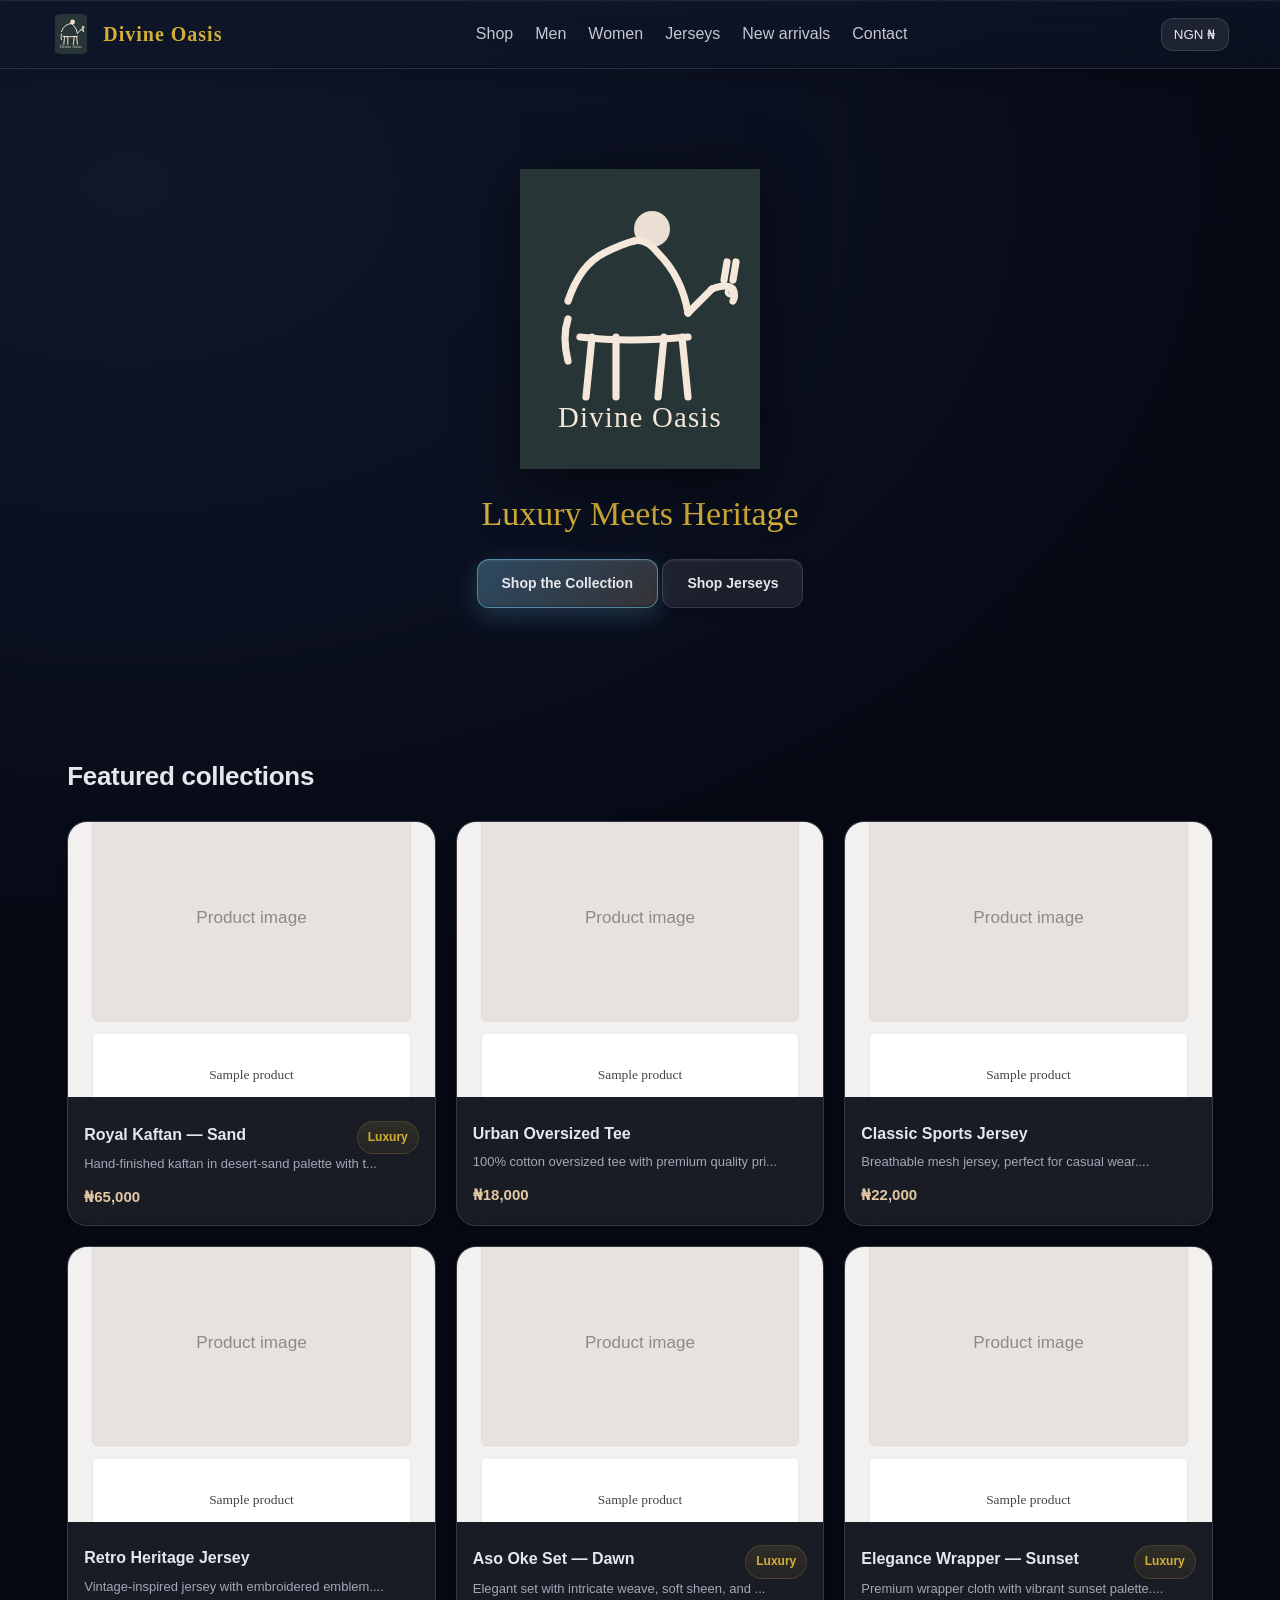
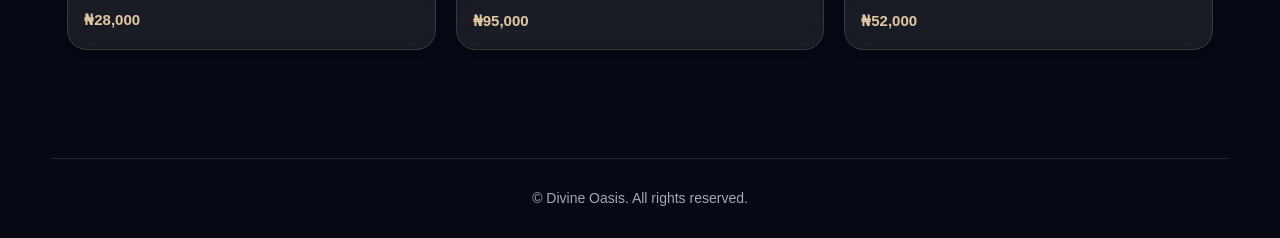
<file: crazy/index.html>
<!-- index.html -->
<!DOCTYPE html>
<html lang="en">
<head>
  <meta charset="utf-8" />
  <meta name="viewport" content="width=device-width, initial-scale=1" />
  <title>Divine Oasis — Elevate Your Style</title>
  <link rel="stylesheet" href="style.css" />
  <script defer src="productdataandapplogic.js"></script>
</head>
<body>
  <header class="navbar">
    <div class="container inner">
      <div class="brand">
        <img src="assets/logo.svg" alt="Divine Oasis logo" />
        <div class="title">Divine Oasis</div>
      </div>
      <nav class="nav-links">
        <a href="Shoplisting.html">Shop</a>
        <a href="Shoplisting.html?cat=men">Men</a>
        <a href="Shoplisting.html?cat=women">Women</a>
        <a href="Shoplisting.html?cat=jerseys">Jerseys</a>
        <a href="Shoplisting.html?cat=new">New arrivals</a>
        <a href="contactpage.html">Contact</a>
      </nav>
      <select id="currency" class="currency-select">
        <option value="NGN">NGN ₦</option>
        <option value="USD">USD $</option>
        <option value="GBP">GBP £</option>
        <option value="EUR">EUR €</option>
      </select>
    </div>
  </header>

  <main class="container">
    <section class="hero-banner">
      <img class="logo-large" src="assets/logo.svg" alt="Divine Oasis" />
      <div class="lead">Luxury Meets Heritage</div>
      <div class="actions">
        <a class="btn primary" href="Shoplisting.html">Shop the Collection</a>
        <a class="btn" href="Shoplisting.html?cat=jerseys">Shop Jerseys</a>
      </div>
    </section>

    <section class="section">
      <h2>Featured collections</h2>
      <div id="home-collections" class="grid"></div>
    </section>
  </main>

  <footer class="footer container">
    <div>© Divine Oasis. All rights reserved.</div>
  </footer>
</body>
</html>
</file>
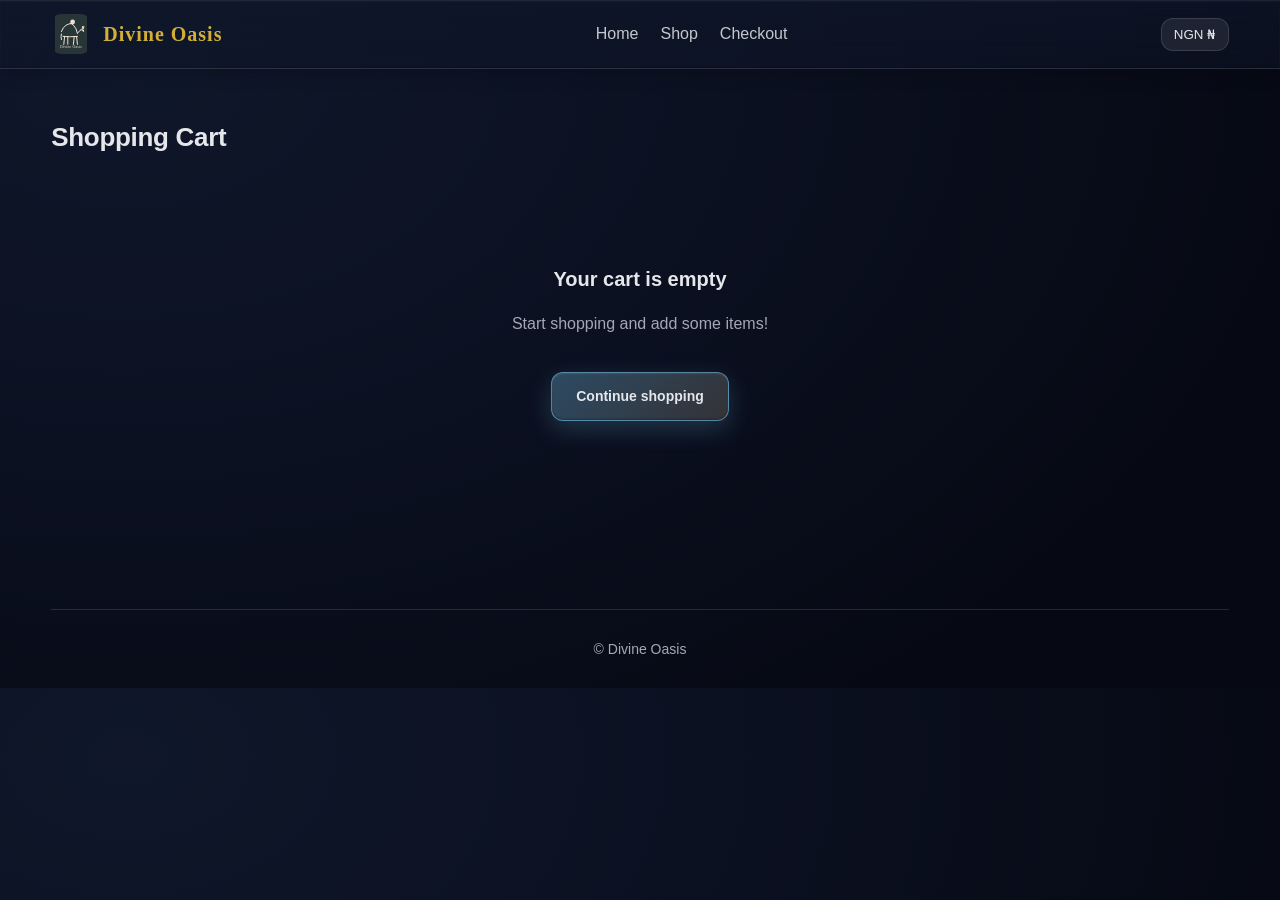
<file: crazy/cartpage.html>
<!-- cart.html -->
<!DOCTYPE html>
<html lang="en">
<head>
  <meta charset="utf-8" />
  <meta name="viewport" content="width=device-width, initial-scale=1" />
  <title>Cart — Divine Oasis</title>
  <link rel="stylesheet" href="style.css" />
  <script defer src="productdataandapplogic.js"></script>
</head>
<body>
  <header class="navbar">
    <div class="container inner">
      <div class="brand">
        <img src="assets/logo.svg" alt="Divine Oasis logo" />
        <div class="title">Divine Oasis</div>
      </div>
      <nav class="nav-links">
        <a href="index.html">Home</a>
        <a href="Shoplisting.html">Shop</a>
        <a href="checkoutpage.html">Checkout</a>
      </nav>
      <select id="currency" class="currency-select">
        <option value="NGN">NGN ₦</option>
        <option value="USD">USD $</option>
        <option value="GBP">GBP £</option>
        <option value="EUR">EUR €</option>
      </select>
    </div>
  </header>

  <main class="container section">
    <h2>Shopping Cart</h2>
    <div id="cart-content"></div>
  </main>

  <footer class="footer container">© Divine Oasis</footer>
</body>
</html>
</file>
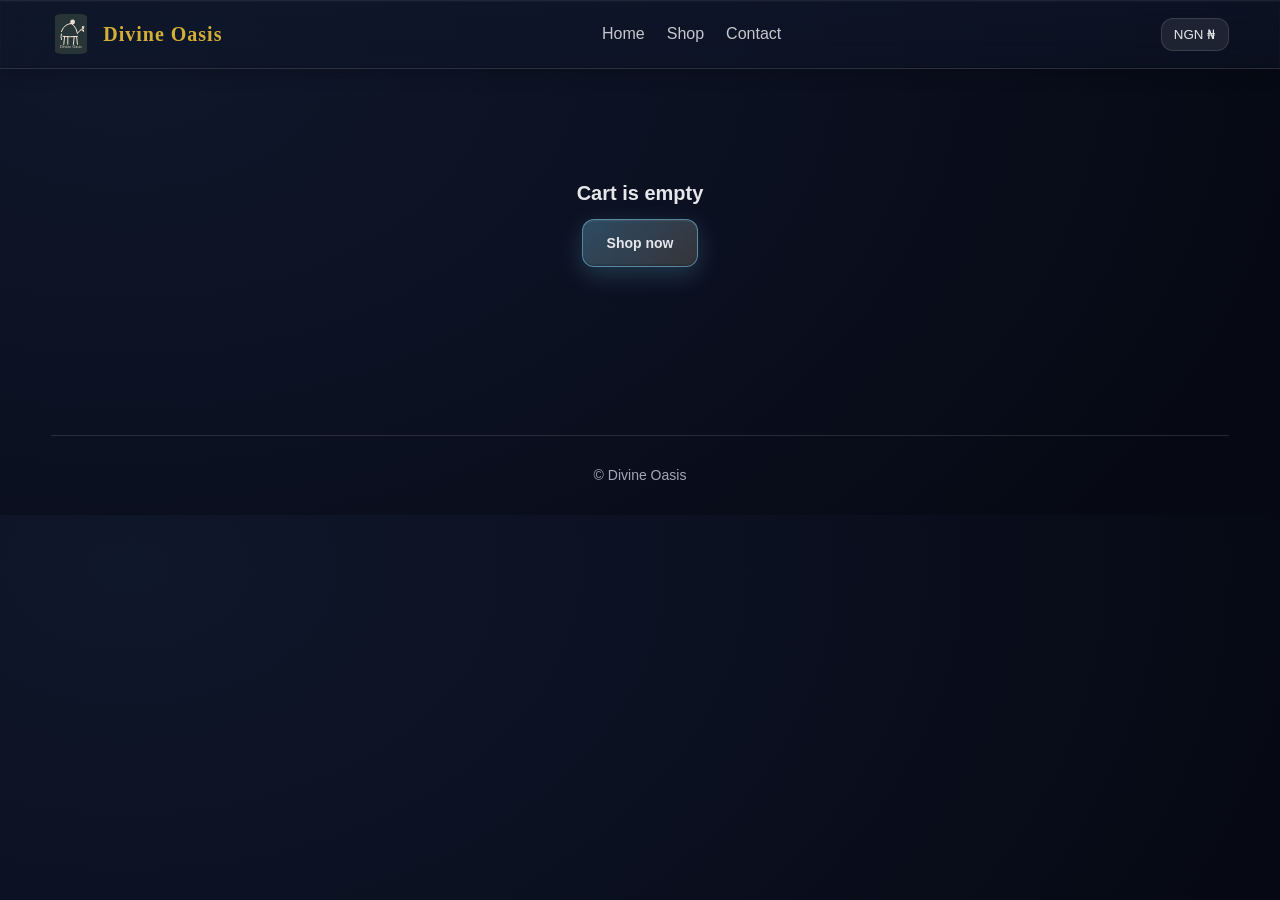
<file: crazy/checkoutpage.html>
<!-- checkout.html -->
<!DOCTYPE html>
<html lang="en">
<head>
  <meta charset="utf-8" />
  <meta name="viewport" content="width=device-width, initial-scale=1" />
  <title>Checkout — Divine Oasis</title>
  <link rel="stylesheet" href="style.css" />
  <script defer src="productdataandapplogic.js"></script>
</head>
<body>
  <header class="navbar">
    <div class="container inner">
      <div class="brand">
        <img src="assets/logo.svg" alt="Divine Oasis logo" />
        <div class="title">Divine Oasis</div>
      </div>
      <nav class="nav-links">
        <a href="index.html">Home</a>
        <a href="Shoplisting.html">Shop</a>
        <a href="contactpage.html">Contact</a>
      </nav>
      <select id="currency" class="currency-select">
        <option value="NGN">NGN ₦</option>
        <option value="USD">USD $</option>
        <option value="GBP">GBP £</option>
        <option value="EUR">EUR €</option>
      </select>
    </div>
  </header>

  <main class="container section">
    <div id="checkout-content"></div>
  </main>

  <footer class="footer container">© Divine Oasis</footer>
</body>
</html>
</file>
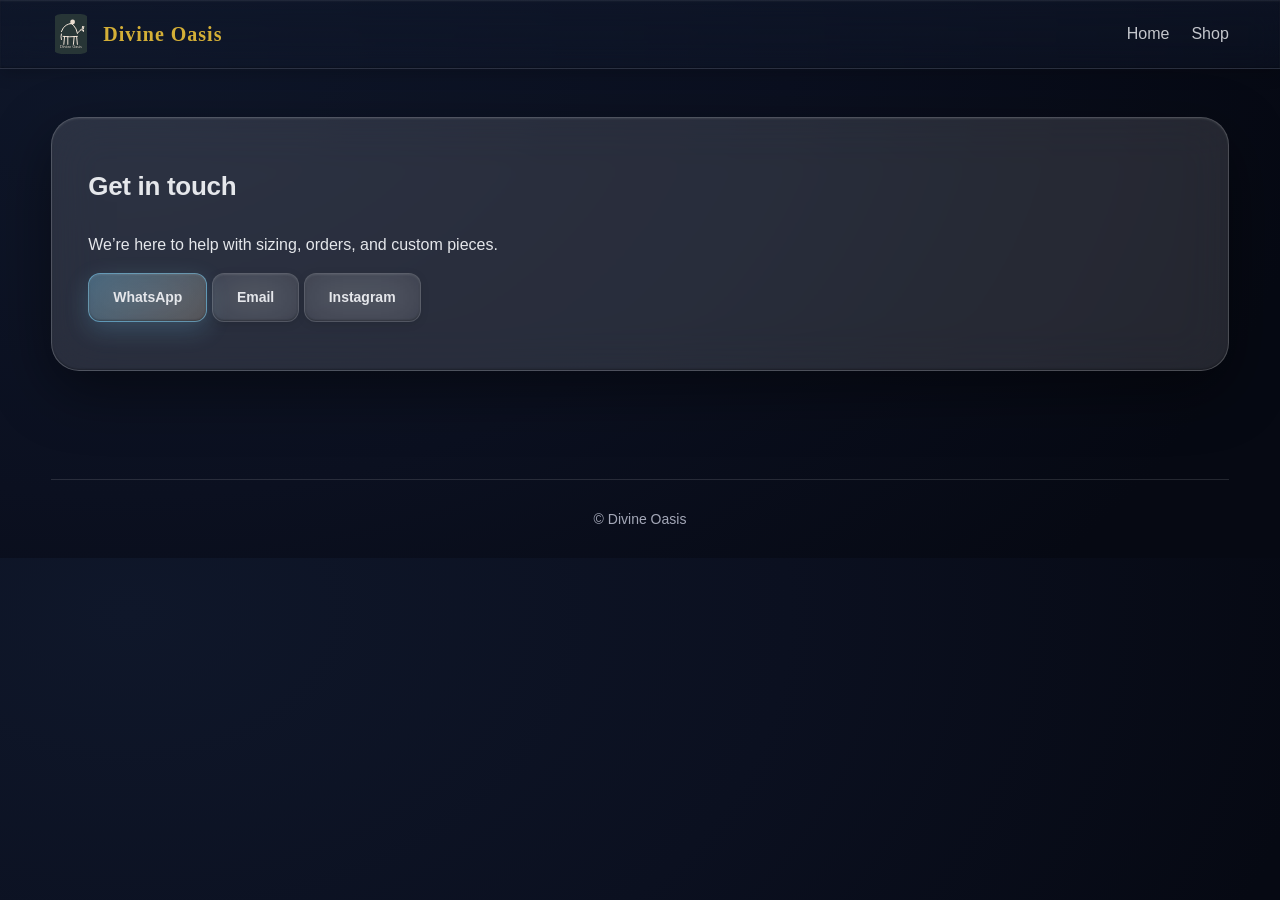
<file: crazy/contactpage.html>
<!-- contact.html -->
<!DOCTYPE html>
<html lang="en">
<head>
  <meta charset="utf-8" />
  <meta name="viewport" content="width=device-width, initial-scale=1" />
  <title>Contact — Divine Oasis</title>
  <link rel="stylesheet" href="style.css" />
  <script defer src="productdataandapplogic.js"></script>
</head>
<body>
  <header class="navbar">
    <div class="container inner">
      <div class="brand">
        <img src="assets/logo.svg" alt="Divine Oasis logo" />
        <div class="title">Divine Oasis</div>
      </div>
      <nav class="nav-links">
        <a href="index.html">Home</a>
        <a href="Shoplisting.html">Shop</a>
      </nav>
    </div>
  </header>

  <main class="container section">
    <div class="hero-card">
      <h2>Get in touch</h2>
      <p class="muted">We’re here to help with sizing, orders, and custom pieces.</p>
      <div class="actions">
        <a class="btn primary" href="https://wa.me/2340000000000" target="_blank" rel="noopener">WhatsApp</a>
        <a class="btn" href="mailto:info@divineoasis.com">Email</a>
        <a class="btn" href="#" target="_blank" rel="noopener">Instagram</a>
      </div>
    </div>
  </main>

  <footer class="footer container">© Divine Oasis</footer>
</body>
</html>
</file>
<file: crazy/style.css>
/* styles.css — Glassmorphic + Neumorphic + iOS SwiftUI inspired */
:root {
  --bg: radial-gradient(1200px 800px at 10% 10%, #0f172a 0%, #0b1020 55%, #060913 100%);
  --glass: rgba(255, 255, 255, 0.08);
  --glass-bright: rgba(255, 255, 255, 0.12);
  --glass-muted: rgba(255, 255, 255, 0.04);
  --border: rgba(255, 255, 255, 0.18);
  --border-light: rgba(255, 255, 255, 0.12);
  --text: #e5e7eb;
  --muted: #a3a7b7;
  --accent: #e2c7a3; /* desert-beige accent */
  --accent-2: #7dd3fc; /* soft cyan for highlights */
  --success: #86efac; /* iOS green */
  --shadow-sm: 0 2px 8px rgba(0, 0, 0, 0.12);
  --shadow: 0 20px 60px rgba(0, 0, 0, 0.45);
  --shadow-lg: 0 30px 90px rgba(0, 0, 0, 0.6);
  --inset-shadow: inset 0 1px 2px rgba(255, 255, 255, 0.1), inset 0 -1px 2px rgba(0, 0, 0, 0.3);
  --gold: linear-gradient(180deg, #f6d89b, #d9b76a);
  --gold-solid: #d4af37;
}

/* Luxury fonts */
@import url('https://fonts.googleapis.com/css2?family=Playfair+Display:wght@300;500;700&family=Inter:wght@300;500;700&display=swap');

body { font-family: 'Inter', system-ui, -apple-system, 'Segoe UI', Roboto, 'Helvetica Neue', Arial; }

* { box-sizing: border-box; }
html, body { margin: 0; padding: 0; background: var(--bg); color: var(--text); font-family: "-apple-system", "BlinkMacSystemFont", "Segoe UI", "Roboto", "Helvetica Neue", sans-serif; line-height: 1.6; }

.container { width: min(1200px, 92vw); margin: 0 auto; padding: 0 16px; }

/* Neumorphic depth layer */
.depth-1 {
  background: var(--glass);
  border: 1px solid var(--border-light);
  backdrop-filter: blur(20px);
  box-shadow: var(--shadow-sm), var(--inset-shadow);
  border-radius: 20px;
}
.depth-2 {
  background: var(--glass-bright);
  border: 1px solid var(--border);
  backdrop-filter: blur(24px);
  box-shadow: var(--shadow), var(--inset-shadow);
  border-radius: 24px;
}
.depth-3 {
  background: var(--glass-bright);
  border: 1px solid var(--border);
  backdrop-filter: blur(28px);
  box-shadow: var(--shadow-lg);
  border-radius: 28px;
}

.navbar {
  position: sticky; top: 0; z-index: 50;
  backdrop-filter: blur(16px);
  background: linear-gradient(180deg, rgba(15,23,42,0.65), rgba(15,23,42,0.45));
  border-bottom: 1px solid var(--border-light);
  box-shadow: var(--inset-shadow), 0 4px 16px rgba(0, 0, 0, 0.2);
}
.navbar .inner { display: flex; align-items: center; justify-content: space-between; padding: 14px 0; }
.brand { display: flex; align-items: center; gap: 12px; }
.brand img { width: 40px; height: 40px; object-fit: contain; border-radius: 10px; }
.brand .title { font-weight: 700; letter-spacing: 0.8px; font-size: 18px; }
/* Use a serif for the brand to feel luxurious */
.brand .title { font-family: 'Playfair Display', Georgia, serif; font-size: 20px; color: var(--gold-solid); letter-spacing: 1px; }
.nav-links { display: flex; gap: 22px; }
.nav-links a { color: var(--text); text-decoration: none; font-weight: 500; opacity: 0.85; transition: opacity .2s ease, color .2s ease; }
.nav-links a:hover { opacity: 1; color: var(--accent); }
.currency-select { 
  appearance: none; 
  background: var(--glass); 
  color: var(--text); 
  border: 1px solid var(--border-light); 
  padding: 8px 12px; 
  border-radius: 12px; 
  font-weight: 500;
  cursor: pointer;
  transition: background .2s ease, border-color .2s ease;
}
.currency-select:hover { background: var(--glass-bright); border-color: var(--border); }

.hero {
  padding: 80px 0 40px;
  text-align: center;
}
.hero-card {
  background: var(--glass-bright);
  border: 1px solid var(--border);
  backdrop-filter: blur(24px);
  box-shadow: var(--shadow), var(--inset-shadow);
  border-radius: 28px;
  padding: 48px 36px;
  transition: transform .3s cubic-bezier(0.34, 1.56, 0.64, 1), box-shadow .3s ease;
}
.hero-card:hover { transform: translateY(-4px) scale(1.01); box-shadow: var(--shadow-lg); }
.hero h1 { font-size: clamp(28px, 5vw, 52px); margin: 0 0 12px; font-weight: 800; letter-spacing: -0.5px; }
.hero p { color: var(--muted); margin: 0 0 24px; font-size: 16px; }
.hero .actions { display: flex; gap: 14px; justify-content: center; flex-wrap: wrap; }
.btn {
  padding: 12px 24px;
  border-radius: 12px;
  border: 1px solid var(--border-light);
  background: var(--glass);
  backdrop-filter: blur(20px);
  color: var(--text);
  cursor: pointer;
  font-weight: 600;
  font-size: 14px;
  transition: all .2s cubic-bezier(0.34, 1.56, 0.64, 1);
  box-shadow: var(--inset-shadow), var(--shadow-sm);
  text-decoration: none;
  display: inline-block;
}
.btn:hover { 
  background: var(--glass-bright);
  border-color: var(--border);
  transform: translateY(-2px);
  box-shadow: var(--shadow-sm), var(--inset-shadow);
}
.btn:active { transform: translateY(0); }
.btn.primary { 
  background: linear-gradient(135deg, rgba(125,211,252,0.3), rgba(226,199,163,0.2)); 
  border-color: rgba(125,211,252,0.5);
  box-shadow: var(--inset-shadow), 0 8px 24px rgba(125, 211, 252, 0.2);
}
.btn.primary:hover { 
  background: linear-gradient(135deg, rgba(125,211,252,0.4), rgba(226,199,163,0.3));
  box-shadow: var(--inset-shadow), 0 12px 32px rgba(125, 211, 252, 0.3);
}

.section { padding: 48px 0; }
.section h2 { margin: 0 0 24px; font-size: 26px; letter-spacing: -0.3px; font-weight: 700; }

.grid {
  display: grid;
  grid-template-columns: repeat(12, 1fr);
  gap: 20px;
}
.card {
  grid-column: span 4;
  background: var(--glass);
  border: 1px solid var(--border-light);
  backdrop-filter: blur(18px);
  box-shadow: var(--shadow-sm), var(--inset-shadow);
  border-radius: 20px;
  overflow: hidden;
  transition: all .3s cubic-bezier(0.34, 1.56, 0.64, 1);
  cursor: pointer;
}
.card:hover { 
  transform: translateY(-6px) scale(1.02);
  box-shadow: var(--shadow), var(--inset-shadow);
  border-color: var(--accent-2);
}
.card img { width: 100%; aspect-ratio: 4/3; object-fit: cover; }
.card .content { padding: 16px; }
.card .content h3 { margin: 0 0 6px; font-size: 16px; font-weight: 600; }
.card .content p { color: var(--muted); margin: 0 0 10px; font-size: 13px; }
.price { color: var(--accent); font-weight: 700; font-size: 15px; }

/* Luxury badge */
.badge-lux {
  display: inline-block;
  padding: 6px 10px;
  background: linear-gradient(180deg, rgba(212,175,55,0.12), rgba(212,175,55,0.06));
  color: var(--gold-solid);
  border-radius: 999px;
  font-weight: 700;
  font-size: 12px;
  border: 1px solid rgba(212,175,55,0.18);
}

/* Hero banner with large logo */
.hero-banner {
  display:flex; align-items:center; justify-content:center; flex-direction:column; gap:18px;
  padding: 100px 0; text-align:center;
}
.hero-banner .logo-large { width: 240px; height: auto; filter: drop-shadow(0 12px 30px rgba(0,0,0,0.6)); }
.hero-banner .lead { font-family: 'Playfair Display', Georgia, serif; font-size: 34px; color: var(--gold-solid); }

.product-hero { display: grid; grid-template-columns: 1fr 1fr; gap: 28px; align-items: start; }
.product-hero .gallery { 
  background: var(--glass);
  border: 1px solid var(--border-light);
  border-radius: 24px;
  overflow: hidden;
  aspect-ratio: 1;
  box-shadow: var(--shadow), var(--inset-shadow);
}
.product-hero .gallery img { width: 100%; height: 100%; object-fit: cover; }
.product-hero .details {
  background: var(--glass-bright);
  border: 1px solid var(--border);
  border-radius: 24px;
  padding: 24px;
  box-shadow: var(--shadow), var(--inset-shadow);
}
.product-hero .details h2 { margin: 0 0 8px; font-size: 28px; font-weight: 700; }
.product-hero .details p { color: var(--muted); margin: 0 0 14px; line-height: 1.5; }

.size-grid { display: grid; grid-template-columns: repeat(6, minmax(0, 1fr)); gap: 10px; margin: 16px 0; }
.size { 
  padding: 12px; 
  border: 1.5px solid var(--border-light);
  background: var(--glass-muted);
  border-radius: 12px;
  text-align: center;
  cursor: pointer;
  font-weight: 500;
  transition: all .2s ease;
}
.size:hover { border-color: var(--border); background: var(--glass); }
.size.active { 
  border-color: var(--accent); 
  background: rgba(226, 199, 163, 0.15);
  color: var(--accent);
}

.cart-table { 
  width: 100%; 
  border-collapse: collapse;
  background: var(--glass);
  border: 1px solid var(--border-light);
  border-radius: 16px;
  overflow: hidden;
  box-shadow: var(--shadow-sm), var(--inset-shadow);
}
.cart-table thead { 
  background: rgba(125, 211, 252, 0.1);
  border-bottom: 1px solid var(--border);
}
.cart-table th { 
  padding: 14px; 
  text-align: left;
  font-weight: 600;
  color: var(--accent-2);
  font-size: 13px;
  text-transform: uppercase;
  letter-spacing: 0.5px;
}
.cart-table td { 
  padding: 14px;
  border-bottom: 1px solid var(--border-light);
  font-size: 14px;
}
.cart-table tr:last-child td { border-bottom: none; }
.cart-actions { display: flex; gap: 12px; justify-content: flex-end; margin-top: 20px; flex-wrap: wrap; }

.footer {
  margin-top: 60px;
  padding: 28px 0;
  border-top: 1px solid var(--border-light);
  color: var(--muted);
  text-align: center;
  font-size: 14px;
}

/* Responsive */
@media (max-width: 980px) {
  .card { grid-column: span 6; }
  .product-hero { grid-template-columns: 1fr; }
  .hero-card { padding: 36px 24px; }
}
@media (max-width: 640px) {
  .grid { grid-template-columns: repeat(6, 1fr); }
  .card { grid-column: span 6; }
  .nav-links { display: none; }
  .product-hero { grid-template-columns: 1fr; }
  .size-grid { grid-template-columns: repeat(4, 1fr); }
  .hero h1 { font-size: 28px; }
  .section h2 { font-size: 22px; }
  .cart-actions { justify-content: center; }
}

/* Loading & Empty states */
.loading {
  display: inline-block;
  width: 20px; height: 20px;
  border: 3px solid var(--glass);
  border-top-color: var(--accent);
  border-radius: 50%;
  animation: spin .8s linear infinite;
}
@keyframes spin { to { transform: rotate(360deg); } }

.empty-state {
  text-align: center;
  padding: 60px 20px;
  color: var(--muted);
}
.empty-state h3 { font-size: 20px; margin: 0 0 10px; color: var(--text); }

/* Toast/Alert */
.toast {
  position: fixed;
  bottom: 20px;
  right: 20px;
  background: var(--glass-bright);
  border: 1px solid var(--border);
  padding: 14px 18px;
  border-radius: 12px;
  box-shadow: var(--shadow);
  z-index: 1000;
  animation: slideUp .3s ease;
}
@keyframes slideUp {
  from { transform: translateY(100px); opacity: 0; }
  to { transform: translateY(0); opacity: 1; }
}
</file>
